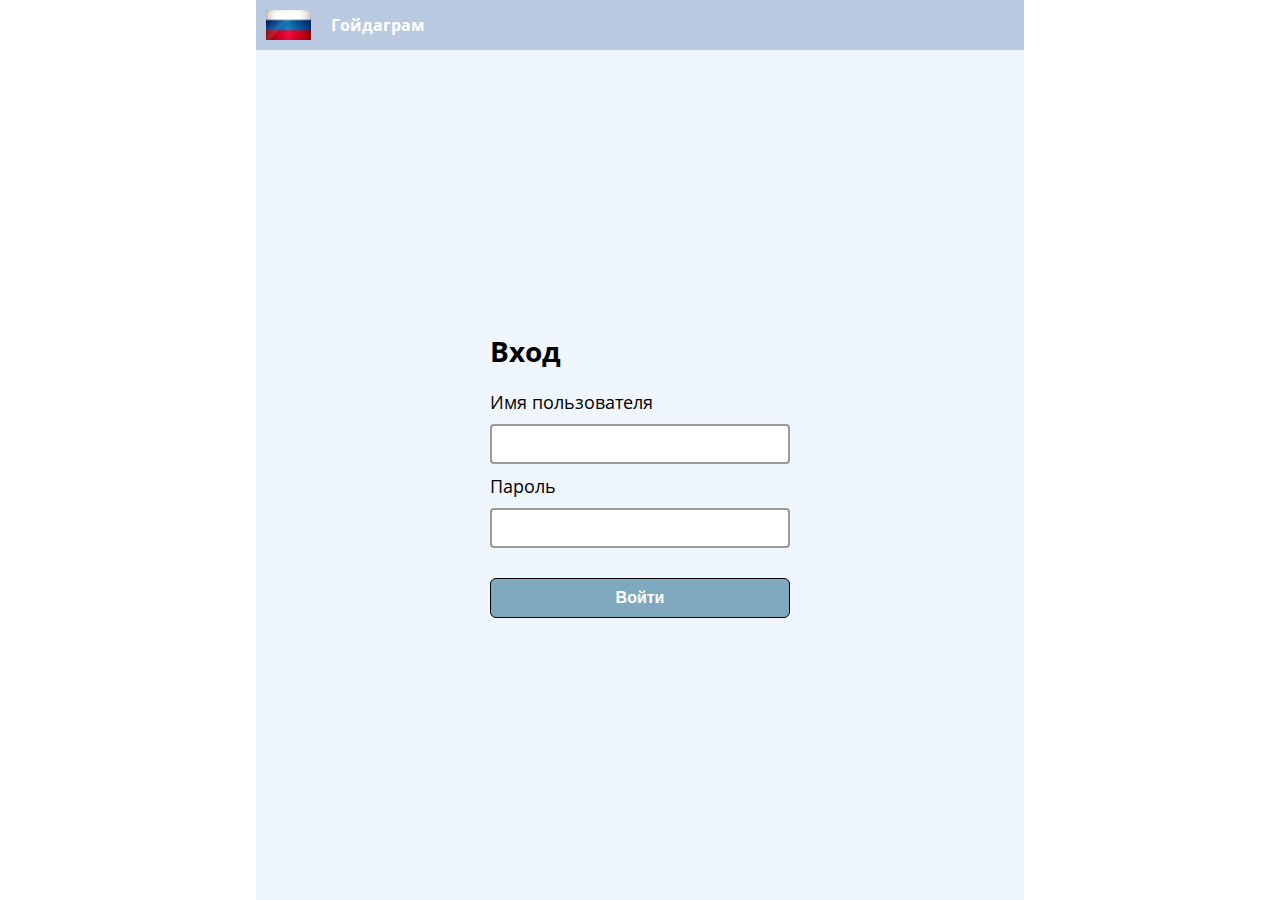
<file: index.html>
<!DOCTYPE html>
<html lang="en">
    <head>
        <meta charset="UTF-8">
        <meta name="viewport" content="width=device-width, initial-scale=1.0">
        <title>Гойдаграм</title>
        <link rel="preconnect" href="https://fonts.googleapis.com">
        <link rel="preconnect" href="https://fonts.gstatic.com" crossorigin>
        <link href="https://fonts.googleapis.com/css2?family=Open+Sans:ital,wght@0,300..800;1,300..800&display=swap" rel="stylesheet">
        
        <link href="style.css" rel="stylesheet">
    </head>

    <body>
        <header>
            <img src="/images/logotype.jpg">
            <p>Гойдаграм</p>
        </header>
        <main>
           <form class="mainForm" action="/pages/chats.html" method="GET">
                <h1>Вход</h1>

                <label for="username">Имя пользователя</label>
                <input id="username" type="text">

                <label for="password">Пароль</label>
                <input id="password" type="password">

                <button type="submit">Войти</button>
           </form>
        </main>
    </body>
</html>
</file>
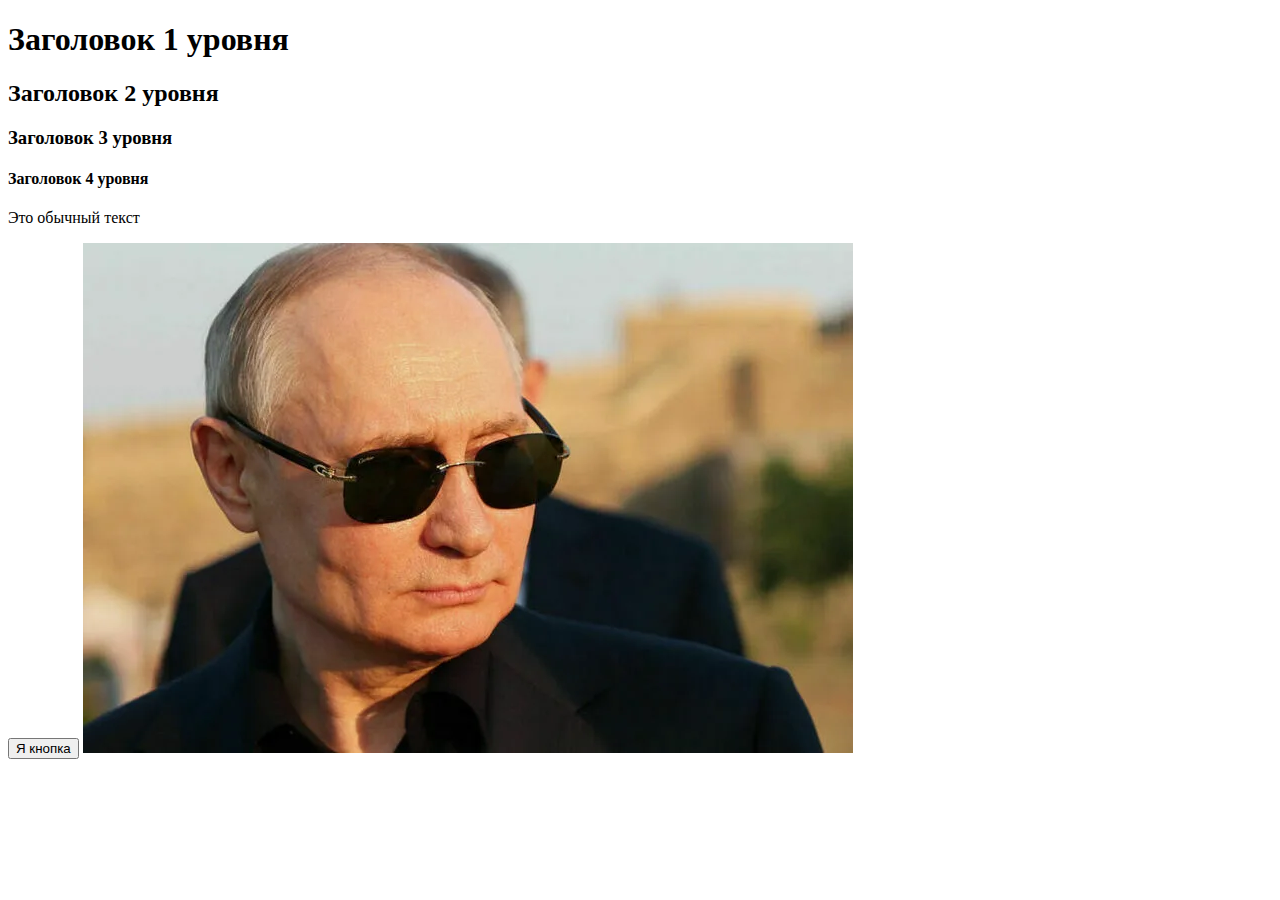
<file: example.html>
<!DOCTYPE html>
<html lang="en">
    <head>
        <meta charset="UTF-8">
        <meta name="viewport" content="width=device-width, initial-scale=1.0">
        <title>Document</title>
    </head>
    <body>
        <h1>Заголовок 1 уровня</h1>
        <h2>Заголовок 2 уровня</h2>
        <h3>Заголовок 3 уровня</h3>
        <h4>Заголовок 4 уровня</h4>
        <p>Это обычный текст</p>
        <button>Я кнопка</button>
        <img src="/images/img1.webp">
        <video src=""></video>
        <audio src=""></audio>
    </body>
</html>
</file>
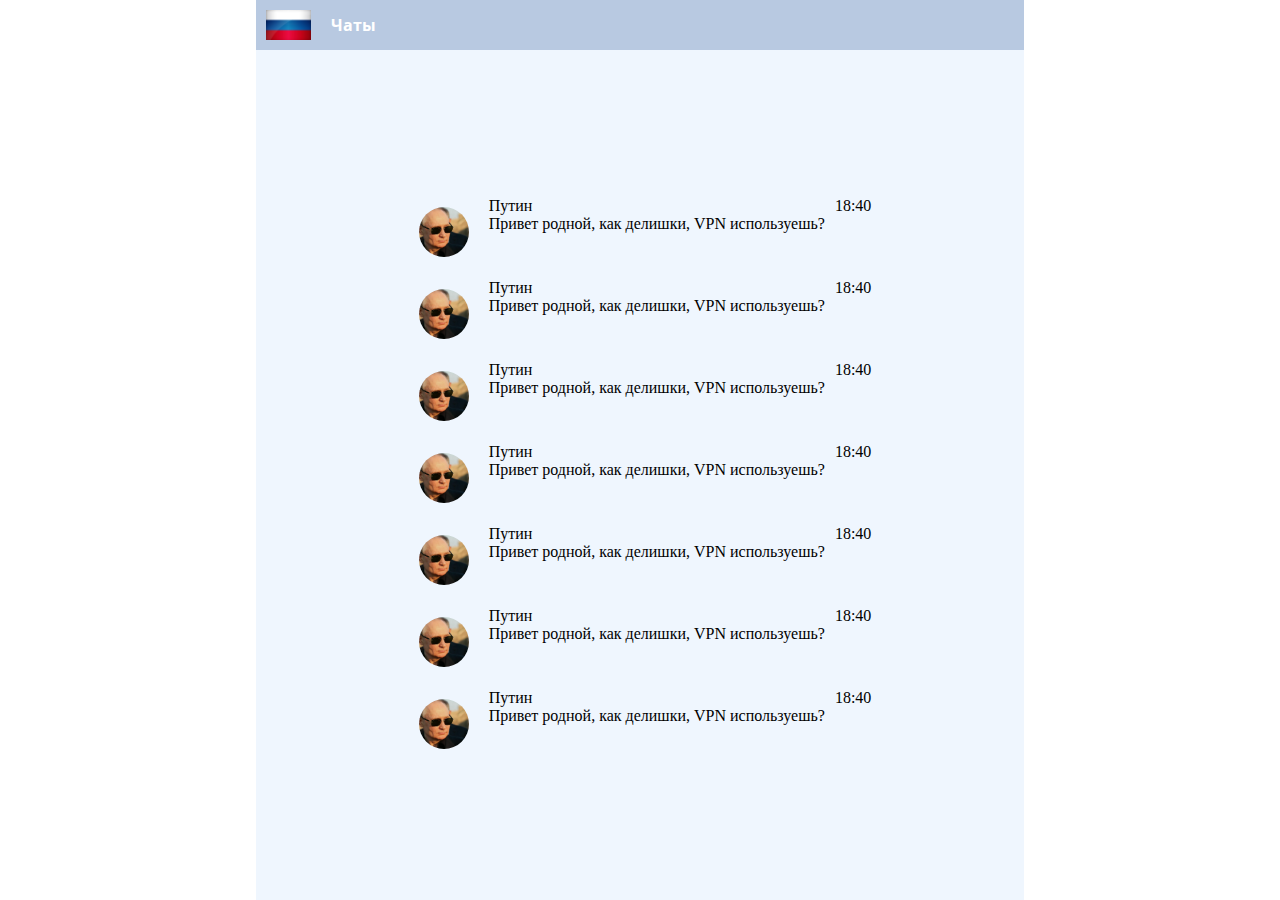
<file: pages/chats.html>
<!DOCTYPE html>
<html lang="en">
    <head>
        <meta charset="UTF-8">
        <meta name="viewport" content="width=device-width, initial-scale=1.0">
        <title>Чаты</title>
        <link rel="preconnect" href="https://fonts.googleapis.com">
        <link rel="preconnect" href="https://fonts.gstatic.com" crossorigin>
        <link href="https://fonts.googleapis.com/css2?family=Open+Sans:ital,wght@0,300..800;1,300..800&display=swap" rel="stylesheet">
        <link href="../style.css" rel="stylesheet">
    </head>

    <body>
        <header>
            <img src="/images/logotype.jpg">
            <p>Чаты</p>
        </header>
        <main>
           <div class="wrapper">
                <div class="chatItem">
                    <img class="chatAvatar" src="/images/img1.webp">
                    <div class="chatBody">
                        <p class="chatUserName">Путин</p>
                        <p class="chatLastMessage">Привет родной, как делишки, VPN используешь?</p>
                    </div>
                    <p class="chatTime">18:40</p>
                </div>
                <div class="chatItem">
                    <img class="chatAvatar" src="/images/img1.webp">
                    <div class="chatBody">
                        <p class="chatUserName">Путин</p>
                        <p class="chatLastMessage">Привет родной, как делишки, VPN используешь?</p>
                    </div>
                    <p class="chatTime">18:40</p>
                </div>
                <div class="chatItem">
                    <img class="chatAvatar" src="/images/img1.webp">
                    <div class="chatBody">
                        <p class="chatUserName">Путин</p>
                        <p class="chatLastMessage">Привет родной, как делишки, VPN используешь?</p>
                    </div>
                    <p class="chatTime">18:40</p>
                </div>
                <div class="chatItem">
                    <img class="chatAvatar" src="/images/img1.webp">
                    <div class="chatBody">
                        <p class="chatUserName">Путин</p>
                        <p class="chatLastMessage">Привет родной, как делишки, VPN используешь?</p>
                    </div>
                    <p class="chatTime">18:40</p>
                </div>
                <div class="chatItem">
                    <img class="chatAvatar" src="/images/img1.webp">
                    <div class="chatBody">
                        <p class="chatUserName">Путин</p>
                        <p class="chatLastMessage">Привет родной, как делишки, VPN используешь?</p>
                    </div>
                    <p class="chatTime">18:40</p>
                </div>
                <div class="chatItem">
                    <img class="chatAvatar" src="/images/img1.webp">
                    <div class="chatBody">
                        <p class="chatUserName">Путин</p>
                        <p class="chatLastMessage">Привет родной, как делишки, VPN используешь?</p>
                    </div>
                    <p class="chatTime">18:40</p>
                </div>
                <div class="chatItem">
                    <img class="chatAvatar" src="/images/img1.webp">
                    <div class="chatBody">
                        <p class="chatUserName">Путин</p>
                        <p class="chatLastMessage">Привет родной, как делишки, VPN используешь?</p>
                    </div>
                    <p class="chatTime">18:40</p>
                </div>
           </div>
        </main>
    </body>
</html>
</file>
<file: style.css>
/*
    Убираем предустановки браузера, делаем так,
    чтобы во всех браузерах, все отображалось одинаково.
    */
    * {
    margin: 0; /* Убирает отступы вокруг всех элементов */
    padding: 0; /* Убирает отступы внутри всех элементов */
    box-sizing: border-box; /* Отступы не будут изменять размеры элементов */
}

html {
    display: flex; /* Определяет поведение вложенных блоков при компановке экрана */
    width: 100%; /* Определяет длинну всегда равной 100% экрана */
    height: auto; /* Определяет высоту экрана, адаптивной под размер контента */
    align-items: center; /* Выравнивание вложенных элементов по вертикали экрана */
    justify-content: center; /* Выравнивание вложенных элементов по горизонтали экрана */
}

body {
    display: flex;
    flex-direction: column; /* Порядок расположения элементов в контейнере */
    width: 85%; /* Наш сайт будет занимать 85% от ширины экрана */
    max-width: 768px; /* Максимальная ширина (не может быть больше 768px) */
    background-color: #FFFFFF;
}

header {
    height: 50px; /* Высота */
    background-color: #95afd2ac; /* Цвет фона */
    width: 100%; /* Длина */
    padding: 10px; /* Вутренний отступ */
    display: flex; /* Позиционирование элементов флекс контейнером */
    flex-direction: row; /* Направление расположения элементов в строку */
    gap: 20px; /* внутренний отступ между элементами внутри flex */
}

header p {
    font-family: "Open Sans", sans-serif; /* Выбор шрифта */
    font-weight: 700; /* Толщина шрифта */
    font-style: normal; /* Начертание */
    line-height: 30px; /* Высота линии, автоматически центрует текст вертикально */
    color: white;
}

header img {
    height: 30px;  /* Высота */
}

main {
    width: 100%;  /* Длина */
    background-color: #eff6fe;  /* Цвет фона */
        /*
        Вычисляем минималную высоту для main с учетом того,
        что наша шапка занимает 50px по высоте, а 100vh возвращает 
        высоту экрана в пикселях. Таким образом у нас не будет полосы прокрутки
        */
    min-height: calc(100vh - 50px);
}

.mainForm {
    display: flex;
    flex-direction: column; /* Выстраивание элементов по вертикали */
    gap: 10px; /* Внутренний отступ между всеми элементами */
}

main {
    display: flex;
    align-items: center;
    justify-content: center;
}

h1 {
    font-family: "Open Sans", sans-serif; /* Выбор шрифта */
    font-weight: 700; /* Толщина шрифта */
    font-size: 28px;
    margin-bottom: 10px; /* Отступ снизу */
}

label {
    font-family: "Open Sans", sans-serif; /* Выбор шрифта */
    font-weight: 400; /* Толщина шрифта */
    font-size: 18px;
}

input {
    width: 300px;
    height: 40px;
    border-radius: 4px; /* Радиус скругления углов */
    border: solid 2px #999999; /* Чёрная рамка толщиной 1px */

    outline: none; /* Отключает встроенную стилизаацию рамки */
    padding-left: 15px;
    padding-right: 15px;
    font-family: "Open Sans", sans-serif; /* Выбор шрифта */
    font-weight: 600; /* Толщина шрифта */
    font-size: 16px;

}

input:focus {
    border: solid 2px #2592c8; /* Синяя рамка толщиной 1px */
}

button {
    width: 300px;   
    height: 40px;
    margin-top: 20px; /* Отступ сверху */
    outline: none; /* Сброс стандартной рамки */
    background-color: #7ea9be; /* Цвет фона */
    border: none; /* Отключение рамки */
    border: 1px solid black; /* Определение собственной рамки */
    border-radius: 6px; /* Скругление углов */
    cursor: pointer; /* Определяет тип курсора при наведении */
    color: white; /* Цвет текста кнопки */
    font-size: 16px; /* Размер шрифта */
    font-weight: 700; /* Толщина шрифта */
}

button:hover {
    background-color: #55b2e0; /* Цвет фона */
}

.chatItem {
    width: 100%;
    height: 80px;
    display: flex;
    flex-direction: row;
    padding-left: 16px;
    padding-right: 16px;
    padding-top: 8px;
    padding-bottom: 8px;
    gap: 10px;
    margin-bottom: 2px;
    margin-top: 2px;
    cursor: pointer;
}

.chatItem:hover {
    background-color: #ccdcef; /* Цвет фона при наведении мышкой */
    border-radius: 16px;
}

.chatAvatar {
    height: 70px;
    padding: 10px;
    width: 70px;
    border-radius: 70px;
    object-fit: cover;
    overflow: hidden;
    display: block;
    margin-bottom: 8px;
}
</file>
